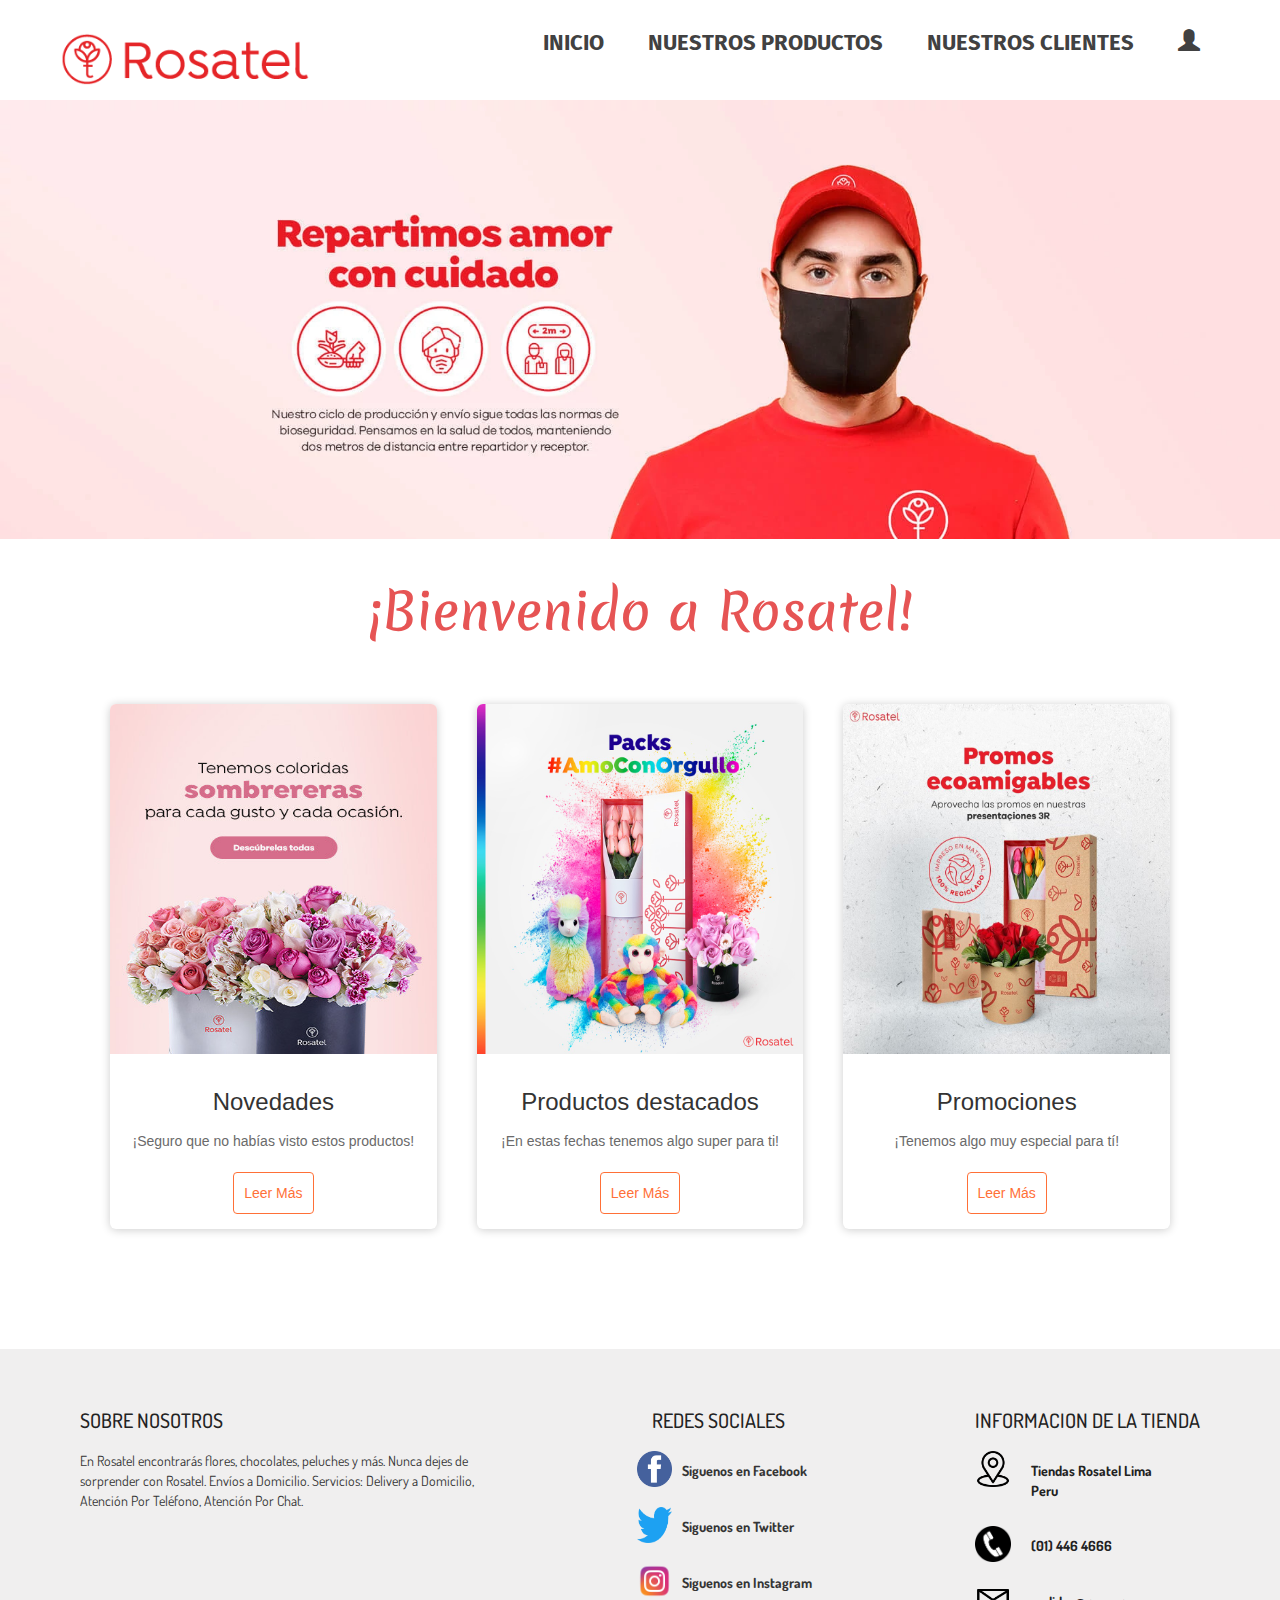
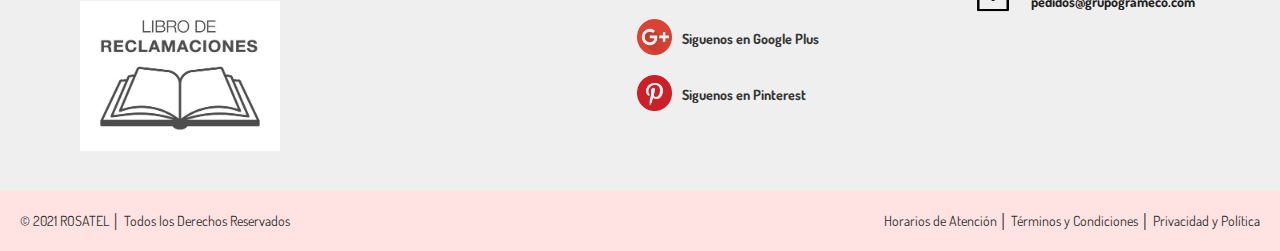
<file: index.html>
<!DOCTYPE html>
<html lang="en">
<head>
    <meta charset="UTF-8">
    <meta http-equiv="X-UA-Compatible" content="IE=edge">
    <meta name="viewport" content="width=device-width, initial-scale=1">
    <link rel="stylesheet" href="https://maxcdn.bootstrapcdn.com/bootstrap/3.4.0/css/bootstrap.min.css">
        <script src="https://ajax.googleapis.com/ajax/libs/jquery/3.5.1/jquery.min.js"></script>
        <script src="https://maxcdn.bootstrapcdn.com/bootstrap/3.4.0/js/bootstrap.min.js"></script>
    <link rel="shortcut icon" href="imagen/logito.png" type="image/x-icon">
    <link rel="stylesheet" href="style/slider.css">
    <link rel="stylesheet" href="style/menu.css">
    <link rel="stylesheet" href="style/fonts.css">
    <link rel="stylesheet" href="style/estilos.css">
    <title>Rosatel</title>
</head>
<body>
    <header class="barraMenu">
        <div>
            <div class="logo">
                <img src="imagen/logo.png" width="250px">
            </div>
            <nav>
                <a href="#">INICIO</a>
                <a href="productos.html">NUESTROS PRODUCTOS</a>
                <a href="clientes.html">NUESTROS CLIENTES</a>
                <a href="contacto.html"><span class="glyphicon glyphicon-user"></span></a>
                <link rel="preconnect" href="https://fonts.googleapis.com">
                <link rel="preconnect" href="https://fonts.gstatic.com" crossorigin>
                <link href="https://fonts.googleapis.com/css2?family=Fira+Sans:wght@300&display=swap" rel="stylesheet">
            </nav>
        </div>
    </header>
    <br><br><br><br><br>
    <div class="slider">
        <ul>
            <li><img src="imagen/banner1.webp" alt=""></li>
            <li><img src="imagen/banner2.jpg" alt=""></li>
            <li><img src="imagen/banner3.jpg" alt=""></li>
            <li><img src="imagen/banner4.webp" alt=""></li>
        </ul>
    </div>
    
    <section id="newsletter">
        <div class="container">
          <h1>¡Bienvenido a Rosatel!</h1><br>
          
          <link rel="preconnect" href="https://fonts.googleapis.com">
          <link rel="preconnect" href="https://fonts.gstatic.com" crossorigin>
          <link href="https://fonts.googleapis.com/css2?family=Merienda&display=swap" rel="stylesheet">
        </div>
    </section>
    <div class="content">
        <div class="card">
            <figure>
                <img src="imagen/publi2.jpg" alt="">
            </figure>
            <div class="contenido">
                <h3>Novedades</h3>
                <p>¡Seguro que no habías visto estos productos!</p>
                <a href="#">Leer Más</a>
            </div>
        </div>
        <div class="card">
            <figure>
                <img src="imagen/publi4.jpg" alt="">
            </figure>
            <div class="contenido">
                <h3>Productos destacados</h3>
                <p>¡En estas fechas tenemos algo super para ti!</p>
                <a href="#">Leer Más</a>
            </div>
        </div>
        <div class="card">
            <figure>
                <img src="imagen/publi5.jpg" alt="">
            </figure>
            <div class="contenido">
                <h3>Promociones</h3>
                <p>¡Tenemos algo muy especial para tí!</p>
                <a href="#">Leer Más</a>
            </div>
        </div>
    </div>
    <br><br><br><br><br>
    <footer>
        <div class="container-footer-all">
            <div class="container-body">
                <div class="colum1">
                    <h1>SOBRE NOSOTROS</h1>
                    <p>En Rosatel encontrarás flores, 
                        chocolates, peluches y más. 
                        Nunca dejes de sorprender con Rosatel. 
                        Envíos a Domicilio. Servicios: Delivery 
                        a Domicilio, Atención Por Teléfono, 
                        Atención Por Chat.</p>
                    <br><br><br><br>
                    <a href=""><img src="iconos/libro.jpg" alt=""></a>
                </div>
                <div class="colum2">
                    <h1>REDES SOCIALES</h1>
                    <div class="row">
                        <img src="iconos/facebook.png" alt="">
                        <label>Siguenos en Facebook</label>
                    </div>
                    <div class="row">
                        <img src="iconos/twitter.png" alt="">
                        <label>Siguenos en Twitter</label>
                    </div>
                    <div class="row">
                        <img src="iconos/instagram.png" alt="">
                        <label>Siguenos en Instagram</label>
                    </div>
                    <div class="row">
                        <img src="iconos/google.png" alt="">
                        <label>Siguenos en Google Plus</label>
                    </div>
                    <div class="row">
                        <img src="iconos/pinterest.png" alt="">
                        <label>Siguenos en Pinterest</label>
                    </div>
                </div>
                <div class="colum3">
                    <h1>INFORMACION DE LA TIENDA</h1>
                    <div class="row2">
                        <img src="iconos/ubi.png">
                        <label>Tiendas Rosatel Lima
                            Peru</label>
                    </div>
                    <div class="row2">
                        <img src="iconos/telefono.png">
                        <label>(01) 446 4666</label>
                    </div>
                    <div class="row2">
                        <img src="iconos/correo.png">
                        <label>pedidos@grupogrameco.com</label>
                    </div>
                </div>
                
            </div>
        </div>
        <div class="container-footer">
            <div class="copyright">
                © 2021 ROSATEL │ Todos los Derechos Reservados
            </div>
            <div class="information">
                <a href="">Horarios de Atención</a> │ <a href="">Términos y Condiciones</a> │ <a href="">Privacidad y Política</a>
            </div>
        </div>
        <link rel="preconnect" href="https://fonts.googleapis.com">
        <link rel="preconnect" href="https://fonts.gstatic.com" crossorigin>
        <link href="https://fonts.googleapis.com/css2?family=Dosis:wght@200;300;400&family=Noto+Sans&display=swap" rel="stylesheet">
        
    </footer>
</body>
</html>
</file>
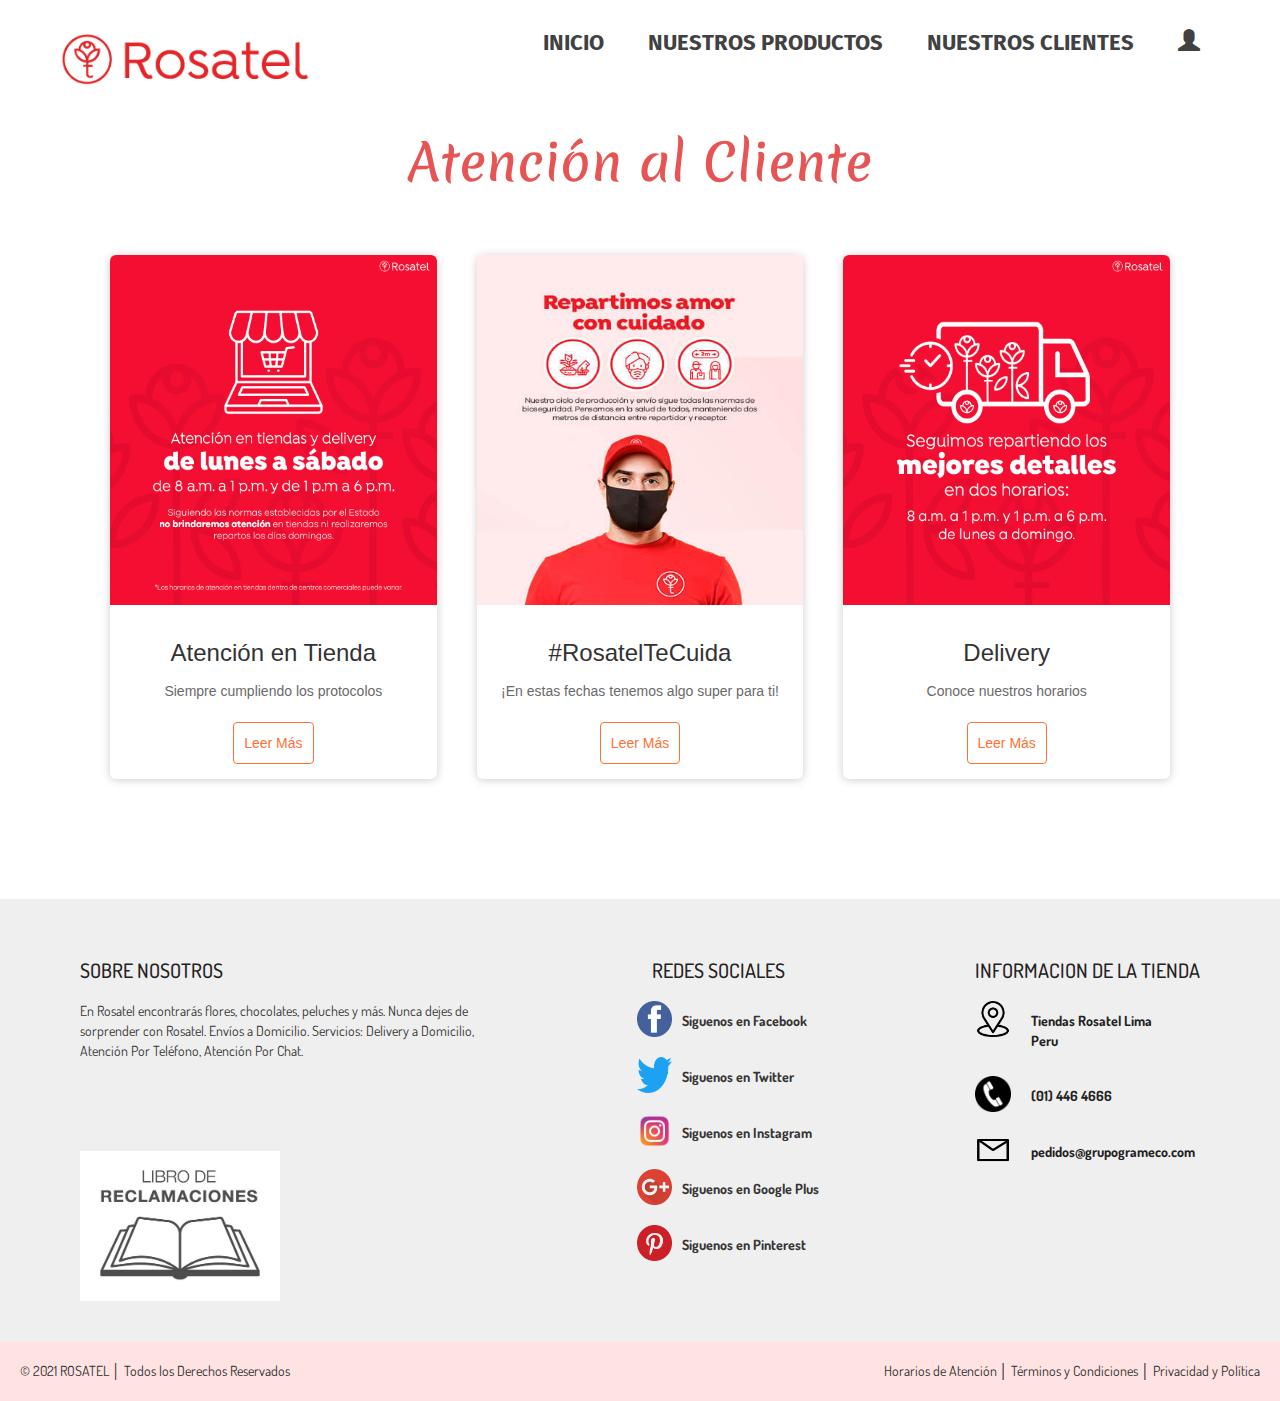
<file: clientes.html>
<!DOCTYPE html>
<html lang="en">
<head>
    <meta charset="UTF-8">
    <meta http-equiv="X-UA-Compatible" content="IE=edge">
    <meta name="viewport" content="width=device-width, initial-scale=1">
    <link rel="stylesheet" href="https://maxcdn.bootstrapcdn.com/bootstrap/3.4.0/css/bootstrap.min.css">
    <script src="https://ajax.googleapis.com/ajax/libs/jquery/3.5.1/jquery.min.js"></script>
    <script src="https://maxcdn.bootstrapcdn.com/bootstrap/3.4.0/js/bootstrap.min.js"></script>
    <link rel="shortcut icon" href="imagen/logito.png" type="image/x-icon">
    <link rel="stylesheet" href="style/slider.css">
    <link rel="stylesheet" href="style/menu.css">
    <link rel="stylesheet" href="style/fonts.css">
    <link rel="stylesheet" href="style/estilos.css">
    <title>Rosatel</title>
</head>
<body>
    <header class="barraMenu">
        <div>
            <div class="logo">
                <img src="imagen/logo.png" width="250px">
            </div>
            <nav>
                <a href="index.html">INICIO</a>
                <a href="productos.html">NUESTROS PRODUCTOS</a>
                <a href="#">NUESTROS CLIENTES</a>
                <a href="contacto.html"><span class="glyphicon glyphicon-user"></span></a>
                <link rel="preconnect" href="https://fonts.googleapis.com">
                <link rel="preconnect" href="https://fonts.gstatic.com" crossorigin>
                <link href="https://fonts.googleapis.com/css2?family=Fira+Sans:wght@300&display=swap" rel="stylesheet">
            </nav>
        </div>
    </header>
    <br><br><br><br><br>
    <section id="newsletter">
        <div class="container">
          <h1>Atención al Cliente</h1><br>
          
          <link rel="preconnect" href="https://fonts.googleapis.com">
          <link rel="preconnect" href="https://fonts.gstatic.com" crossorigin>
          <link href="https://fonts.googleapis.com/css2?family=Merienda&display=swap" rel="stylesheet">
        </div>
    </section>
    <div class="content">
        <div class="card">
            <figure>
                <img src="imagen/clientes1.png" alt="">
            </figure>
            <div class="contenido">
                <h3>Atención en Tienda</h3>
                <p>Siempre cumpliendo los protocolos</p>
                <a href="#">Leer Más</a>
            </div>
        </div>
        <div class="card">
            <figure>
                <img src="imagen/delivery.jpg">
            </figure>
            <div class="contenido">
                <h3>#RosatelTeCuida</h3>
                <p>¡En estas fechas tenemos algo super para ti!</p>
                <a href="#">Leer Más</a>
            </div>
        </div>
        <div class="card">
            <figure>
                <img src="imagen/clientes2.png" alt="">
            </figure>
            <div class="contenido">
                <h3>Delivery</h3>
                <p>Conoce nuestros horarios</p>
                <a href="#">Leer Más</a>
            </div>
        </div>
    </div>
    <br><br><br><br><br>
    
    <footer>
        <div class="container-footer-all">
            <div class="container-body">
                <div class="colum1">
                    <h1>SOBRE NOSOTROS</h1>
                    <p>En Rosatel encontrarás flores, 
                        chocolates, peluches y más. 
                        Nunca dejes de sorprender con Rosatel. 
                        Envíos a Domicilio. Servicios: Delivery 
                        a Domicilio, Atención Por Teléfono, 
                        Atención Por Chat.</p>
                    <br><br><br><br>
                    <a href=""><img src="iconos/libro.jpg" alt=""></a>
                </div>
                <div class="colum2">
                    <h1>REDES SOCIALES</h1>
                    <div class="row">
                        <img src="iconos/facebook.png" alt="">
                        <label>Siguenos en Facebook</label>
                    </div>
                    <div class="row">
                        <img src="iconos/twitter.png" alt="">
                        <label>Siguenos en Twitter</label>
                    </div>
                    <div class="row">
                        <img src="iconos/instagram.png" alt="">
                        <label>Siguenos en Instagram</label>
                    </div>
                    <div class="row">
                        <img src="iconos/google.png" alt="">
                        <label>Siguenos en Google Plus</label>
                    </div>
                    <div class="row">
                        <img src="iconos/pinterest.png" alt="">
                        <label>Siguenos en Pinterest</label>
                    </div>
                </div>
                <div class="colum3">
                    <h1>INFORMACION DE LA TIENDA</h1>
                    <div class="row2">
                        <img src="iconos/ubi.png">
                        <label>Tiendas Rosatel Lima
                            Peru</label>
                    </div>
                    <div class="row2">
                        <img src="iconos/telefono.png">
                        <label>(01) 446 4666</label>
                    </div>
                    <div class="row2">
                        <img src="iconos/correo.png">
                        <label>pedidos@grupogrameco.com</label>
                    </div>
                </div>
                
            </div>
        </div>
        <div class="container-footer">
            <div class="copyright">
                © 2021 ROSATEL │ Todos los Derechos Reservados
            </div>
            <div class="information">
                <a href="">Horarios de Atención</a> │ <a href="">Términos y Condiciones</a> │ <a href="">Privacidad y Política</a>
            </div>
        </div>
        <link rel="preconnect" href="https://fonts.googleapis.com">
        <link rel="preconnect" href="https://fonts.gstatic.com" crossorigin>
        <link href="https://fonts.googleapis.com/css2?family=Dosis:wght@200;300;400&family=Noto+Sans&display=swap" rel="stylesheet">
        
    </footer>
</body>
</html>
</file>
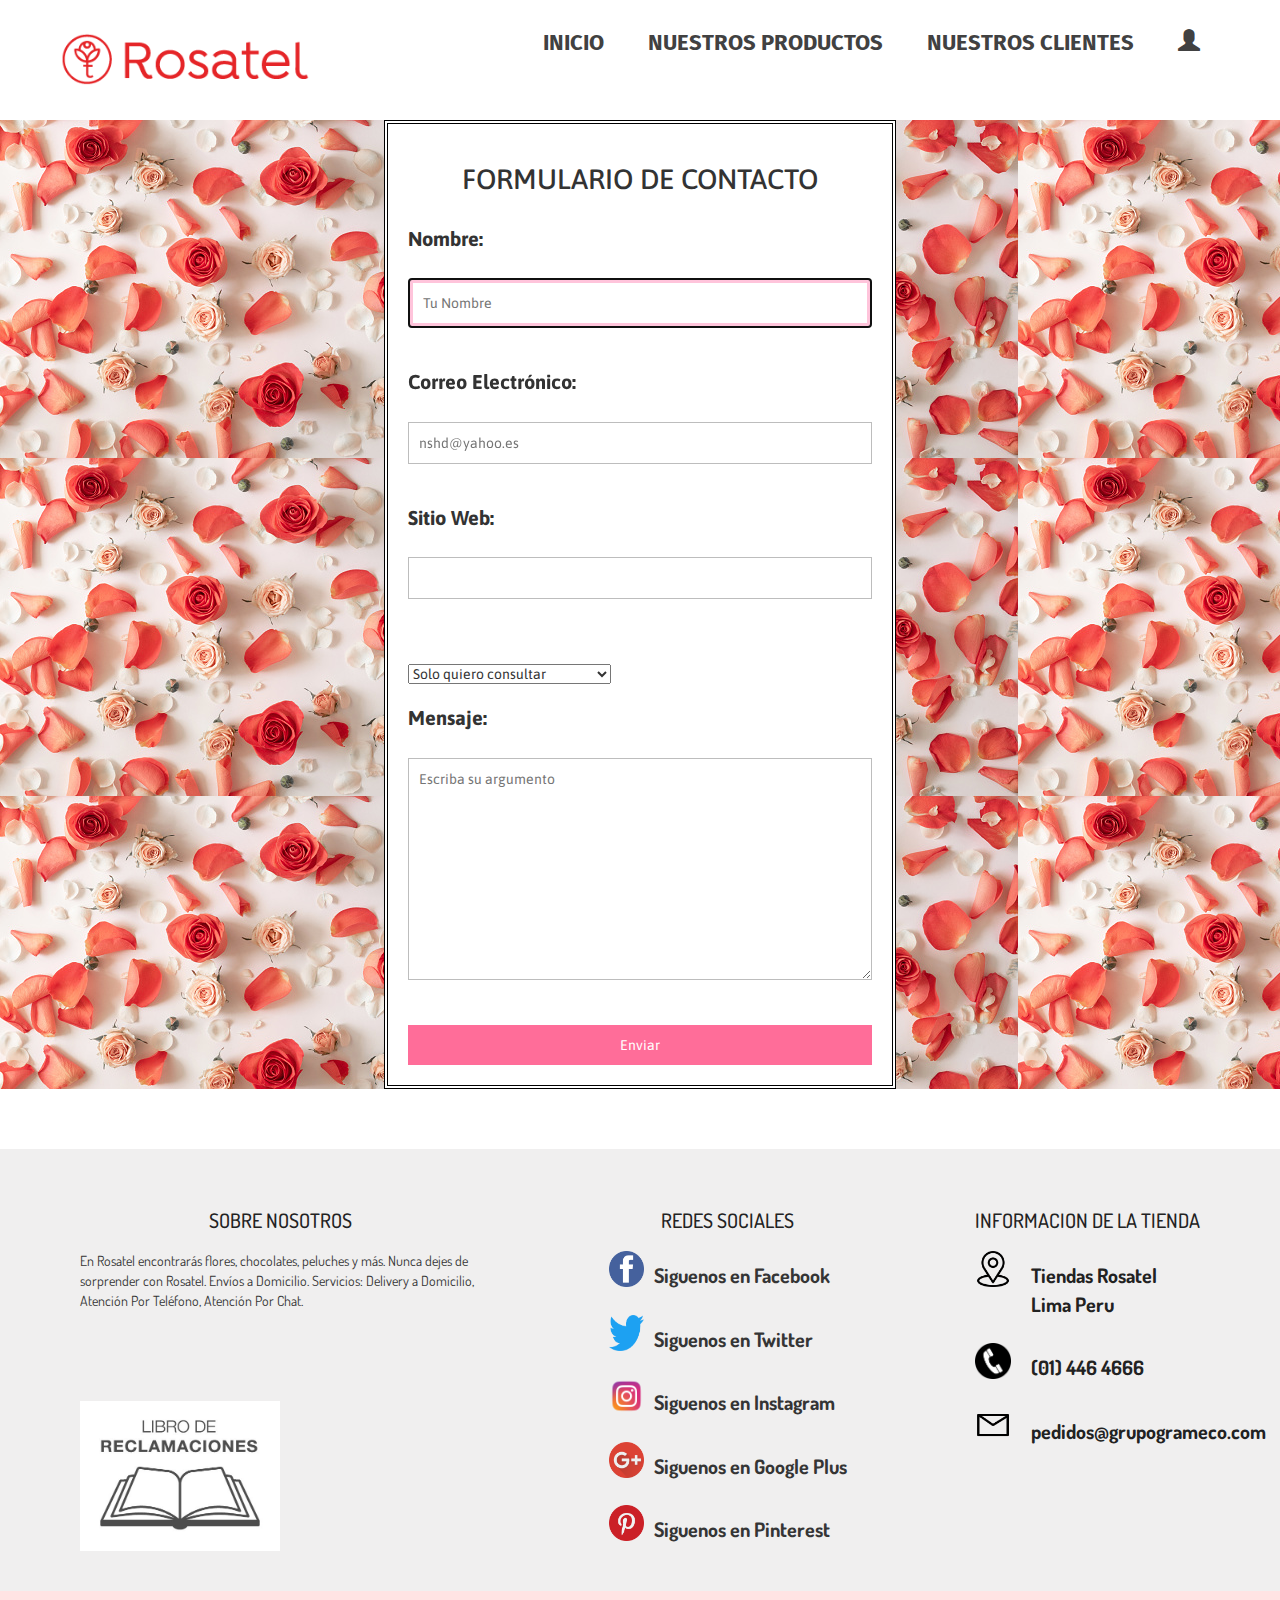
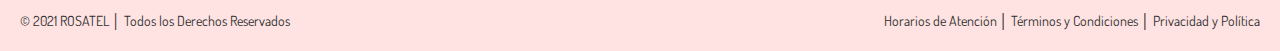
<file: contacto.html>
<!DOCTYPE html>
<html lang="en">
<head>
    <meta charset="UTF-8">
    <meta http-equiv="X-UA-Compatible" content="IE=edge">
    <meta name="viewport" content="width=device-width, initial-scale=1">
    <link rel="stylesheet" href="https://maxcdn.bootstrapcdn.com/bootstrap/3.4.0/css/bootstrap.min.css">
        <script src="https://ajax.googleapis.com/ajax/libs/jquery/3.5.1/jquery.min.js"></script>
        <script src="https://maxcdn.bootstrapcdn.com/bootstrap/3.4.0/js/bootstrap.min.js"></script>
    <link rel="shortcut icon" href="imagen/logito.png" type="image/x-icon">
    <link rel="stylesheet" href="style/slider.css">
    <link rel="stylesheet" href="style/menu.css">
    <link rel="stylesheet" href="style/fonts.css">
    <link rel="stylesheet" href="style/estilos.css">
    <link rel="stylesheet" href="style/formulario.css">
    <title>Rosatel</title>
</head>
<body>
    <header class="barraMenu">
        <div>
            <div class="logo">
                <img src="imagen/logo.png" width="250px">
            </div>
            <nav>
                <a href="index.html">INICIO</a>
                <a href="productos.html">NUESTROS PRODUCTOS</a>
                <a href="clientes.html">NUESTROS CLIENTES</a>
                <a href="#"><span class="glyphicon glyphicon-user"></span></a>
                <link rel="preconnect" href="https://fonts.googleapis.com">
                <link rel="preconnect" href="https://fonts.gstatic.com" crossorigin>
                <link href="https://fonts.googleapis.com/css2?family=Fira+Sans:wght@300&display=swap" rel="stylesheet">
            </nav>
        </div>
    </header>
    <br>
    <section id="formulario">
        <form method="POST">
            <h1>FORMULARIO DE CONTACTO</h1><br>
            <label for="name">Nombre:</label><br>
            <input type="text" id="name" value="" placeholder="Tu Nombre" required="required" autofocus="autofocus"><br><br>
            
            <label for="email">Correo Electrónico:</label><br>
            <input type="email" id="email" value="" placeholder="nshd@yahoo.es" required="required"><br><br>
    
            <label for="website">Sitio Web:</label><br>
            <input type="web" id="website" value=""><br><br>
    
            <label for="subject"></label><br>
            <select name="subject" id="subject">
                <option value="Consulta">Solo quiero consultar</option>
                <option value="Cuotas">Me gustaría pagar una cuota</option>
                <option value="General">Solo quiero imprimir</option>
            </select><br><br>
    
            <label for="mensaje">Mensaje:</label><br>
            <textarea name="message" placeholder="Escriba su argumento" required="required" cols="28" rows="10"></textarea><br><br>
    
            <input type="submit" value="Enviar" id="submit">
            <link rel="preconnect" href="https://fonts.googleapis.com">
<link rel="preconnect" href="https://fonts.gstatic.com" crossorigin>
<link href="https://fonts.googleapis.com/css2?family=Asap:ital@1&family=Dosis:wght@200;300;400&family=Noto+Sans&display=swap" rel="stylesheet">
        </form>
    </section>
    <br><br><br>
    <footer>
        <div class="container-footer-all">
            <div class="container-body">
                <div class="colum1">
                    <h1>SOBRE NOSOTROS</h1>
                    <p>En Rosatel encontrarás flores, 
                        chocolates, peluches y más. 
                        Nunca dejes de sorprender con Rosatel. 
                        Envíos a Domicilio. Servicios: Delivery 
                        a Domicilio, Atención Por Teléfono, 
                        Atención Por Chat.</p>
                    <br><br><br><br>
                    <a href=""><img src="iconos/libro.jpg" alt=""></a>
                </div>
                <div class="colum2">
                    <h1>REDES SOCIALES</h1>
                    <div class="row">
                        <img src="iconos/facebook.png" alt="">
                        <label>Siguenos en Facebook</label>
                    </div>
                    <div class="row">
                        <img src="iconos/twitter.png" alt="">
                        <label>Siguenos en Twitter</label>
                    </div>
                    <div class="row">
                        <img src="iconos/instagram.png" alt="">
                        <label>Siguenos en Instagram</label>
                    </div>
                    <div class="row">
                        <img src="iconos/google.png" alt="">
                        <label>Siguenos en Google Plus</label>
                    </div>
                    <div class="row">
                        <img src="iconos/pinterest.png" alt="">
                        <label>Siguenos en Pinterest</label>
                    </div>
                </div>
                <div class="colum3">
                    <h1>INFORMACION DE LA TIENDA</h1>
                    <div class="row2">
                        <img src="iconos/ubi.png">
                        <label>Tiendas Rosatel Lima
                            Peru</label>
                    </div>
                    <div class="row2">
                        <img src="iconos/telefono.png">
                        <label>(01) 446 4666</label>
                    </div>
                    <div class="row2">
                        <img src="iconos/correo.png">
                        <label>pedidos@grupogrameco.com</label>
                    </div>
                </div>
                
            </div>
        </div>
        <div class="container-footer">
            <div class="copyright">
                © 2021 ROSATEL │ Todos los Derechos Reservados
            </div>
            <div class="information">
                <a href="">Horarios de Atención</a> │ <a href="">Términos y Condiciones</a> │ <a href="">Privacidad y Política</a>
            </div>
        </div>
        <link rel="preconnect" href="https://fonts.googleapis.com">
        <link rel="preconnect" href="https://fonts.gstatic.com" crossorigin>
        <link href="https://fonts.googleapis.com/css2?family=Dosis:wght@200;300;400&family=Noto+Sans&display=swap" rel="stylesheet">
        
    </footer>

</body>
</html>
</file>
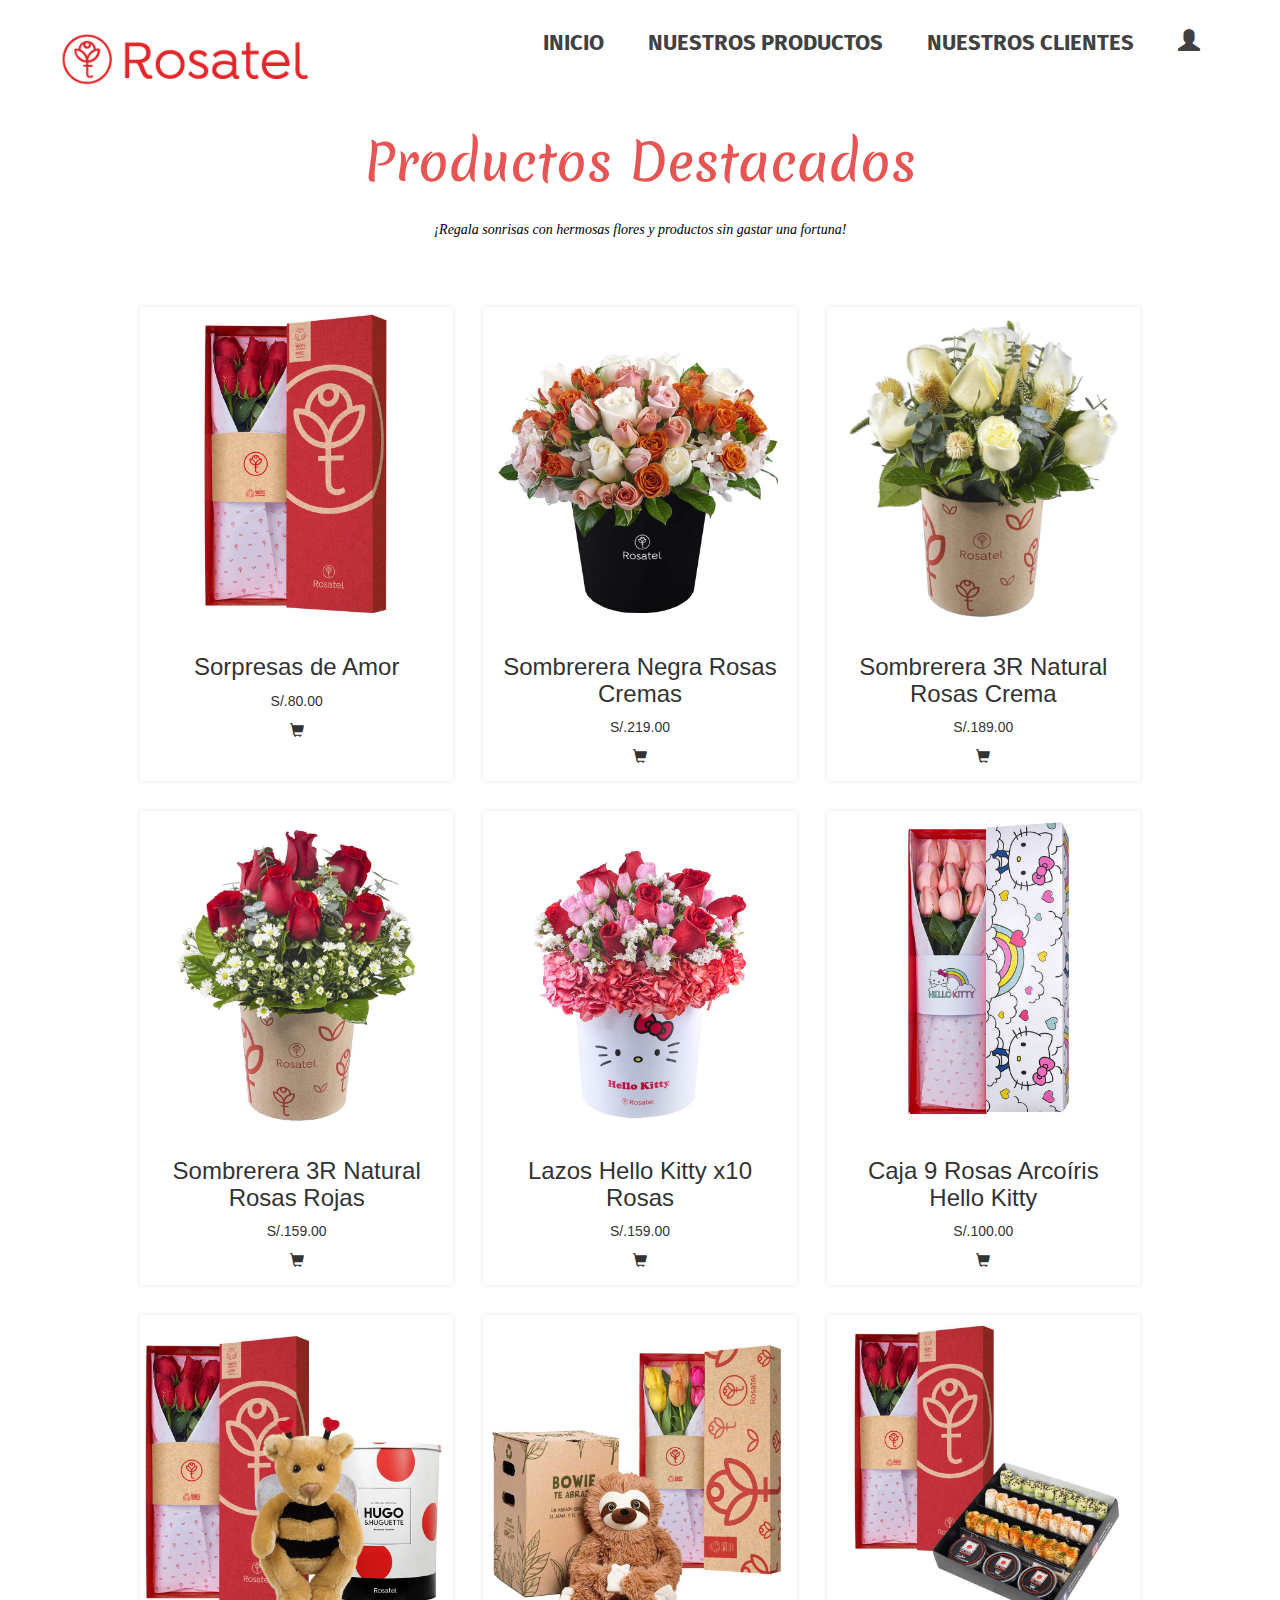
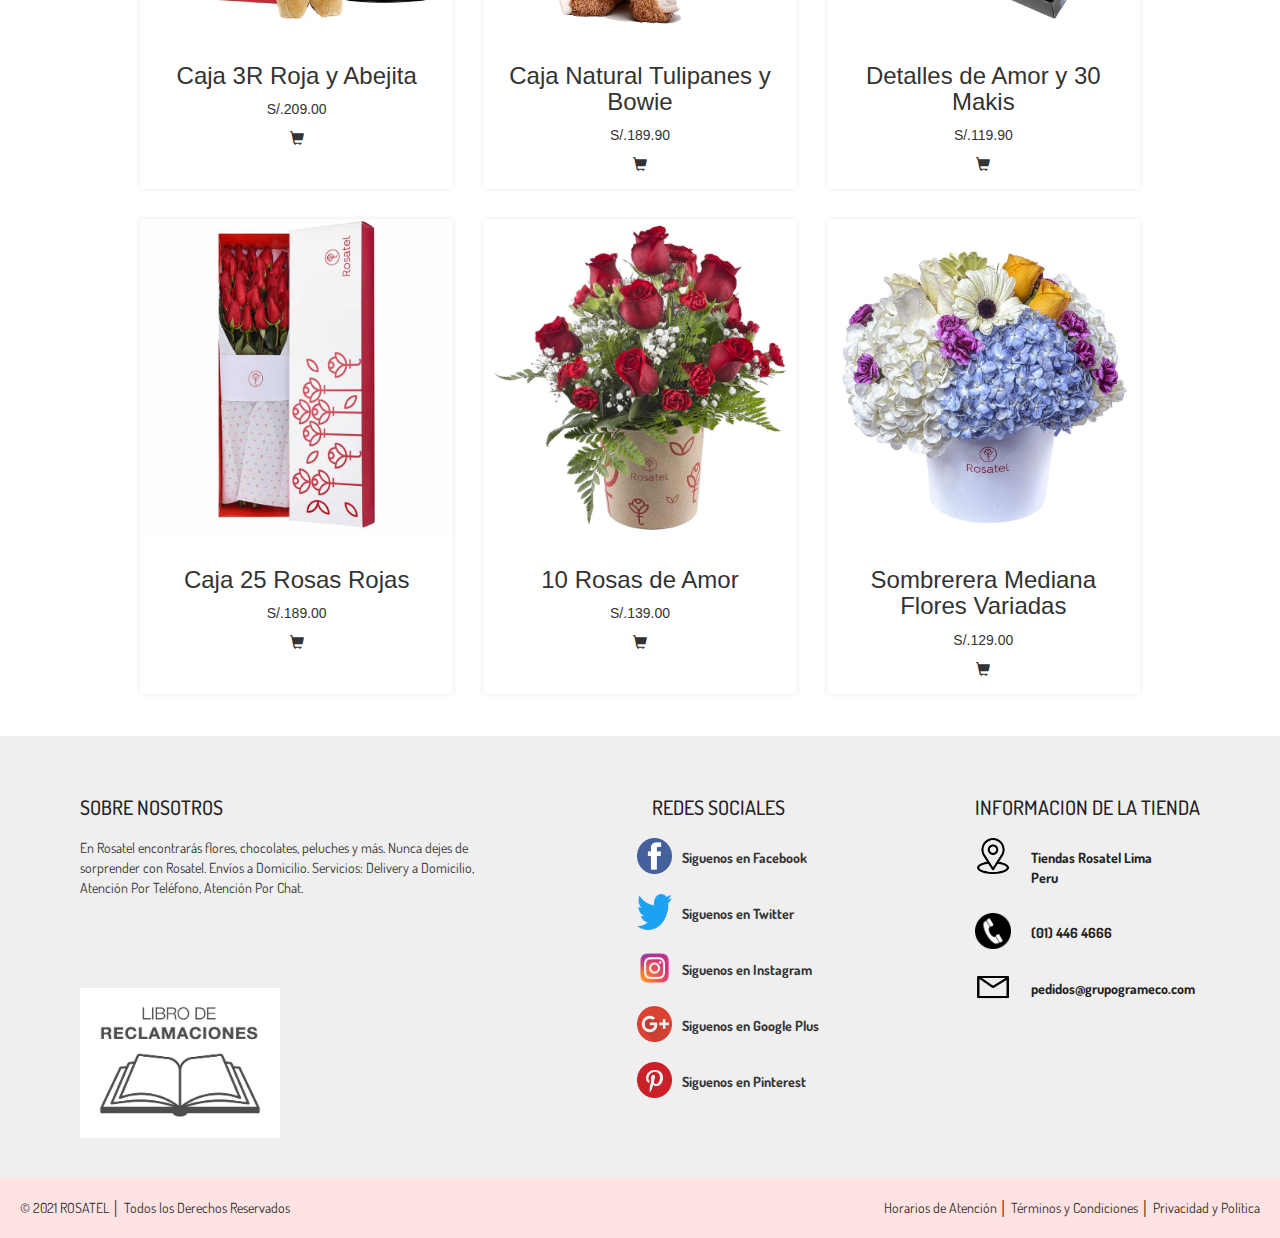
<file: productos.html>
<!DOCTYPE html>
<html lang="en">
<head>
    <meta charset="UTF-8">
    <meta http-equiv="X-UA-Compatible" content="IE=edge">
    <meta name="viewport" content="width=device-width, initial-scale=1">
    <link rel="stylesheet" href="https://maxcdn.bootstrapcdn.com/bootstrap/3.4.0/css/bootstrap.min.css">
        <script src="https://ajax.googleapis.com/ajax/libs/jquery/3.5.1/jquery.min.js"></script>
        <script src="https://maxcdn.bootstrapcdn.com/bootstrap/3.4.0/js/bootstrap.min.js"></script>
    
    <link rel="shortcut icon" href="imagen/logito.png" type="image/x-icon">
    <link rel="stylesheet" href="style/slider.css">
    <link rel="stylesheet" href="style/menu.css">
    <link rel="stylesheet" href="style/fonts.css">
    <link rel="stylesheet" href="style/estilos.css">
    <title>Rosatel</title>
</head>
<body>
    <header class="barraMenu">
        <div>
            <div class="logo">
                <img src="imagen/logo.png" width="250px">
            </div>
            <nav>
                <a href="index.html">INICIO</a>
                <a href="#">NUESTROS PRODUCTOS</a>
                <a href="clientes.html">NUESTROS CLIENTES</a>
                <a href="contacto.html"><span class="glyphicon glyphicon-user"></span></a>
                <link rel="preconnect" href="https://fonts.googleapis.com">
                <link rel="preconnect" href="https://fonts.gstatic.com" crossorigin>
                <link href="https://fonts.googleapis.com/css2?family=Fira+Sans:wght@300&display=swap" rel="stylesheet">
            </nav>
        </div>
    </header>
    <br><br><br><br><br>
    <section id="newsletter">
        <div class="container">
          <h1>Productos Destacados</h1><br>
          <p>¡Regala sonrisas con hermosas flores y productos sin gastar una fortuna! </p>
          <link rel="preconnect" href="https://fonts.googleapis.com">
          <link rel="preconnect" href="https://fonts.gstatic.com" crossorigin>
          <link href="https://fonts.googleapis.com/css2?family=Merienda&display=swap" rel="stylesheet">
        </div>
    </section>
    <div class="galeria">
        <div class="item">
            <img src="productos/1.jpg" alt="" class="item-img">
            <div class="item-text">
                <h3>Sorpresas de Amor</h3>
                <p>S/.80.00</p><span class="glyphicon glyphicon-shopping-cart"></span>
            </div>
        </div>

        <div class="item">
            <img src="productos/2.jpg" alt="" class="item-img">
            <div class="item-text">
                <h3>Sombrerera Negra Rosas Cremas</h3>
                <p>S/.219.00</p><span class="glyphicon glyphicon-shopping-cart"></span>
            </div>
        </div>

        <div class="item">
            <img src="productos/3.jpg" alt="" class="item-img">
            <div class="item-text">
                <h3>Sombrerera 3R Natural Rosas Crema</h3>
                <p>S/.189.00</p><span class="glyphicon glyphicon-shopping-cart"></span>
            </div>
        </div>

        <div class="item">
            <img src="productos/4.jpg" alt="" class="item-img">
            <div class="item-text">
                <h3>Sombrerera 3R Natural Rosas Rojas</h3>
                <p>S/.159.00</p><span class="glyphicon glyphicon-shopping-cart"></span>
            </div>
        </div>

        <div class="item">
            <img src="productos/5.jpg" alt="" class="item-img">
            <div class="item-text">
                <h3>Lazos Hello Kitty x10 Rosas</h3>
                <p>S/.159.00</p><span class="glyphicon glyphicon-shopping-cart"></span>
            </div>
        </div>

        <div class="item">
            <img src="productos/6.jpg" alt="" class="item-img">
            <div class="item-text">
                <h3>Caja 9 Rosas Arcoíris Hello Kitty</h3>
                <p>S/.100.00</p><span class="glyphicon glyphicon-shopping-cart"></span>
            </div>
        </div>

        <div class="item">
            <img src="productos/7.jpg" alt="" class="item-img">
            <div class="item-text">
                <h3>Caja 3R Roja y Abejita</h3>
                <p>S/.209.00</p><span class="glyphicon glyphicon-shopping-cart"></span>
            </div>
        </div>

        <div class="item">
            <img src="productos/8.jpg" alt="" class="item-img">
            <div class="item-text">
                <h3>Caja Natural Tulipanes y Bowie</h3>
                <p>S/.189.90</p><span class="glyphicon glyphicon-shopping-cart"></span>
            </div>
        </div>

        <div class="item">
            <img src="productos/9.jpg" alt="" class="item-img">
            <div class="item-text">
                <h3>Detalles de Amor y 30 Makis</h3>
                <p>S/.119.90</p><span class="glyphicon glyphicon-shopping-cart"></span>
            </div>
        </div>

        <div class="item">
            <img src="productos/10.jpg" alt="" class="item-img">
            <div class="item-text">
                <h3>Caja 25 Rosas Rojas</h3>
                <p>S/.189.00</p><span class="glyphicon glyphicon-shopping-cart"></span>
            </div>
        </div>

        <div class="item">
            <img src="productos/11.jpg" alt="" class="item-img">
            <div class="item-text">
                <h3>10 Rosas de Amor</h3>
                <p>S/.139.00</p><span class="glyphicon glyphicon-shopping-cart"></span>
            </div>
        </div>

        <div class="item">
            <img src="productos/12.jpg" alt="" class="item-img">
            <div class="item-text">
                <h3>Sombrerera Mediana Flores Variadas</h3>
                <p>S/.129.00</p><span class="glyphicon glyphicon-shopping-cart"></span>
            </div>
        </div>
    </div>
    <footer>
        <div class="container-footer-all">
            <div class="container-body">
                <div class="colum1">
                    <h1>SOBRE NOSOTROS</h1>
                    <p>En Rosatel encontrarás flores, 
                        chocolates, peluches y más. 
                        Nunca dejes de sorprender con Rosatel. 
                        Envíos a Domicilio. Servicios: Delivery 
                        a Domicilio, Atención Por Teléfono, 
                        Atención Por Chat.</p>
                    <br><br><br><br>
                    <a href=""><img src="iconos/libro.jpg" alt=""></a>
                </div>
                <div class="colum2">
                    <h1>REDES SOCIALES</h1>
                    <div class="row">
                        <img src="iconos/facebook.png" alt="">
                        <label>Siguenos en Facebook</label>
                    </div>
                    <div class="row">
                        <img src="iconos/twitter.png" alt="">
                        <label>Siguenos en Twitter</label>
                    </div>
                    <div class="row">
                        <img src="iconos/instagram.png" alt="">
                        <label>Siguenos en Instagram</label>
                    </div>
                    <div class="row">
                        <img src="iconos/google.png" alt="">
                        <label>Siguenos en Google Plus</label>
                    </div>
                    <div class="row">
                        <img src="iconos/pinterest.png" alt="">
                        <label>Siguenos en Pinterest</label>
                    </div>
                </div>
                <div class="colum3">
                    <h1>INFORMACION DE LA TIENDA</h1>
                    <div class="row2">
                        <img src="iconos/ubi.png">
                        <label>Tiendas Rosatel Lima
                            Peru</label>
                    </div>
                    <div class="row2">
                        <img src="iconos/telefono.png">
                        <label>(01) 446 4666</label>
                    </div>
                    <div class="row2">
                        <img src="iconos/correo.png">
                        <label>pedidos@grupogrameco.com</label>
                    </div>
                </div>
                
            </div>
        </div>
        <div class="container-footer">
            <div class="copyright">
                © 2021 ROSATEL │ Todos los Derechos Reservados
            </div>
            <div class="information">
                <a href="">Horarios de Atención</a> │ <a href="">Términos y Condiciones</a> │ <a href="">Privacidad y Política</a>
            </div>
        </div>
        <link rel="preconnect" href="https://fonts.googleapis.com">
        <link rel="preconnect" href="https://fonts.gstatic.com" crossorigin>
        <link href="https://fonts.googleapis.com/css2?family=Dosis:wght@200;300;400&family=Noto+Sans&display=swap" rel="stylesheet">
        
    </footer>

</body>
</html>
</file>
<file: style/slider.css>
*{
    margin: 0;
    padding: 0;
    box-sizing: border-box;
}
.slider{
    width: 100%;
    height: 100%;
    overflow: hidden;
    
}
.slider ul{
    display: flex;
    animation: cambio 20s infinite alternate linear;
    width: 400%;
}
.slider li{
    width: 100%;
    list-style: none;
}
.slider img{
    width: 100%;
    height: 100%;
}

@keyframes cambio{
    0%{margin-left: 0;}
    20%{margin-left: 0;}

    25%{margin-left: -100%;}
    45%{margin-left: -100%;}

    50%{margin-left: -200%;}
    70%{margin-left: -200%;}

    75%{margin-left: -300%;}
    100%{margin-left: -300%;}
}
</file>
<file: style/menu.css>
header{
    width: 100%;
    overflow: hidden;
    background: rgb(255, 255, 255);
    margin-bottom: 20px;
    z-index: 100;
    
}

header .logo{
    color: #030303;
    font-size: 100px;
    float: left;
    line-height: 100px;
    padding: 12PX;
}
header nav{
    float: right;
    line-height: 100px;
}
nav a{
    display: inline-block;
    color: rgb(65, 65, 65);
    text-decoration: none;
    padding: 15px 20px;
    line-height: normal;
    font-size: 22px;
    font-family: 'Fira Sans', sans-serif;
    font-weight: bold;
    
    -webkit-transition: all 500ms;
    -o-transition: all 500ms ease;
    transition: 1000ms ease;
    
}
nav a:hover{
    background: rgb(255, 115, 115);
    color: white;
    border-radius: 10px;
    
}
.barraMenu{
    position: fixed;
    height: 90px;
    
}
.barraMenu nav {
    line-height: 90px;
    padding-right: 60px;
}
.barraMenu .logo{
    line-height: 90px;
    font-size: 30px;
    padding-left: 60px;
    
    
}
@media screen and (max-width:600px) {
    header .logo, hover nav {
        width: 100%;
        text-align: center;
        line-height: 150px;
    }
    .barraMenu{
        height: auto;
    }
    

}
</file>
<file: style/fonts.css>
@font-face {
  font-family: 'icomoon';
  src:  url('fonts/icomoon.eot?9v7an8');
  src:  url('fonts/icomoon.eot?9v7an8#iefix') format('embedded-opentype'),
    url('fonts/icomoon.ttf?9v7an8') format('truetype'),
    url('fonts/icomoon.woff?9v7an8') format('woff'),
    url('fonts/icomoon.svg?9v7an8#icomoon') format('svg');
  font-weight: normal;
  font-style: normal;
  font-display: block;
}

[class^="icon-"], [class*=" icon-"] {
  /* use !important to prevent issues with browser extensions that change fonts */
  font-family: 'icomoon' !important;
  speak: never;
  font-style: normal;
  font-weight: normal;
  font-variant: normal;
  text-transform: none;
  line-height: 1;

  /* Better Font Rendering =========== */
  -webkit-font-smoothing: antialiased;
  -moz-osx-font-smoothing: grayscale;
}

.icon-contact_phone:before {
  content: "\e900";
}
.icon-home3:before {
  content: "\e902";
}
</file>
<file: style/estilos.css>
#newsletter{
    padding:15px;
    color: rgb(230, 84, 84);
    background:#ffffff 
}
#newsletter h1{
    text-align: center;
    font-family: 'Merienda', cursive;
    font-size: 50px;
    
}
#newsletter p{
      text-align: center;
      font-family: Georgia, 'Times New Roman', Times, serif;
      font-style: oblique;
      color: black;
      
}
#formulario{
    background: url(../imagen/fondo.jpg);
}

.content{
    width: 100%;
    display: flex;
    max-width: 1100px;
    text-align: center;
    justify-content: center;
    margin: auto;
    
}
.card{
    width: 100%;
    margin: 20px;
    border-radius: 6px;
    overflow: hidden;
    background: #fff;
    box-shadow: 0px 1px 10px rgba(0, 0, 0, 0.2);
    cursor: default;
    transition: all 400ms ease;
}
.card:hover{
    box-shadow: 5px 5px 20px rgba(0, 0, 0, 0.4);
    transform: translateY(-3%);
}
.card img{
    width: 100%;
    height: 350px;
}
.card .contenido{
    padding: 15px;
    text-align: center;
}
.card .contenido p{
    line-height: 1.5;
    color: #6a6a6a;
}
.card .contenido h3{
    font-weight: 400;
    margin-bottom: 15px;
}
.card .contenido a{
    text-decoration: none;
    display: inline-block;
    padding: 10px;
    margin-top: 10px;
    color: rgb(255, 112, 55);
    border: 1px solid rgb(255, 112, 55);
    border-radius: 4px;
    transition: all 400ms ease;
}
.card .contenido a:hover{
    background: rgb(255, 112, 55);
    color: #fff;
}
.galeria{
    width: 90%;
    max-width: 1000px;
    margin-left: auto;
    margin-right: auto;
    margin-top: 3em;
    margin-bottom: 3em;
    display: grid;
    grid-template-columns: repeat(1, 1fr);
    grid-gap: 30px;
}
.item{
    background-color: #fff;
    cursor: pointer;
    box-shadow: 0 0 5px 0 rgba(0, 0, 0, .095);

    transition: all 300ms;

    position: relative;
}
.item::after{
    content: "";
    background-color: rgba(252, 179, 179, 0.1);
    width: 100%;
    height: 100%;
    position: absolute;
    top: 0;
    left: 0;
    transform: scale(0);
    transition: all 300ms;
    opacity: 0;
}
.item:hover::after{
    opacity: 1;
    transform: scale(1);
}
.item:hover{
    transform: scale(1.05);
}
.item-text{
    padding: 1em;
    text-align: center;
}
.item-img{
    max-width: 100%;
    display: block;
}

@media screen and (min-width: 590px){
    .galeria{
        grid-template-columns: repeat(2, 1fr);
    }
}

@media screen and (min-width: 960px){
    .galeria{
        grid-template-columns: repeat(3, 1fr);
    }
}

footer{
    width: 100%;
    background: rgb(240, 239, 239);
    color: rgb(34, 34, 34);
    font-family: 'Dosis', sans-serif;
    
}
.container-footer-all{
    width: 100%;
    max-width: 1200px;
    margin: auto;
    padding: 40px;
}
.container-body{
    display: flex;
    justify-content: space-between;
}
.colum1{
    max-width: 400px;
}
.colum1 h1{
    font-size: 20px;
}
.colum1 p{
    font-size: 14px;
    color: #353535;
    margin-top: 20px;
}
.colum1 img{
    width: 200px;
    height: 150px;
}
.colum2{
    max-width: 400px;

}
.colum2 h1{
    font-size: 20px;
}
.row{
    margin-top: 20px;
    display: flex;
}
.row img{
    width: 35px;
    height: 36px;
}
.row label{
    margin-top: 10px;
    margin-left: 10px;
    color: #353535;
}
.colum3{
    max-width: 400px;
}
.colum3 h1{
    font-size: 20px;
}
.row2{
    margin-top: 20px;
    display: flex;
}
.row2 img{
    width: 36px;
    height: 36px;
}
.row2 label{
    margin-top: 10px;
    margin-left: 20px;
    max-width: 140px;
}
.container-footer{
    width: 100%;
    background: #ffe3e3;
    display: flex;
    padding: 20px;
    justify-content: space-between;

}
.copyright{
    color: #303030;
}
.information a{
    text-decoration: none;
    color: #303030;
}
</file>
<file: style/formulario.css>
form{
    margin: auto;
    margin-top: 100px;
    width: 40%;
    border: 4px double black;
    padding: 20px;
    font-family: 'Asap', sans-serif;
    background:white;

}
h1{
    text-align: center;
    font-size: 28px;
}
label{
    font-size: 20px;
    display: block;
    width: 100%;
}
textarea{
    resize:vertical;
    max-height: 300px;
    min-height: 30px;

}
input[type="submit"]{
    margin-bottom: 0;
    background: rgb(255, 109, 153);
    color: rgb(255, 255, 255);
    border: none;
}
input, textarea{
    margin-bottom: 20px;
    width: 100%;
    padding: 10px;
    border: 1px solid rgb(189, 189, 189);
    box-sizing: border-box;
}
input:focus{
    border: 5px solid rgb(255, 196, 219);
}
input[type="submit"]:hover{
    background: rgb(255, 200, 218);
    cursor: pointer;
}
</file>
